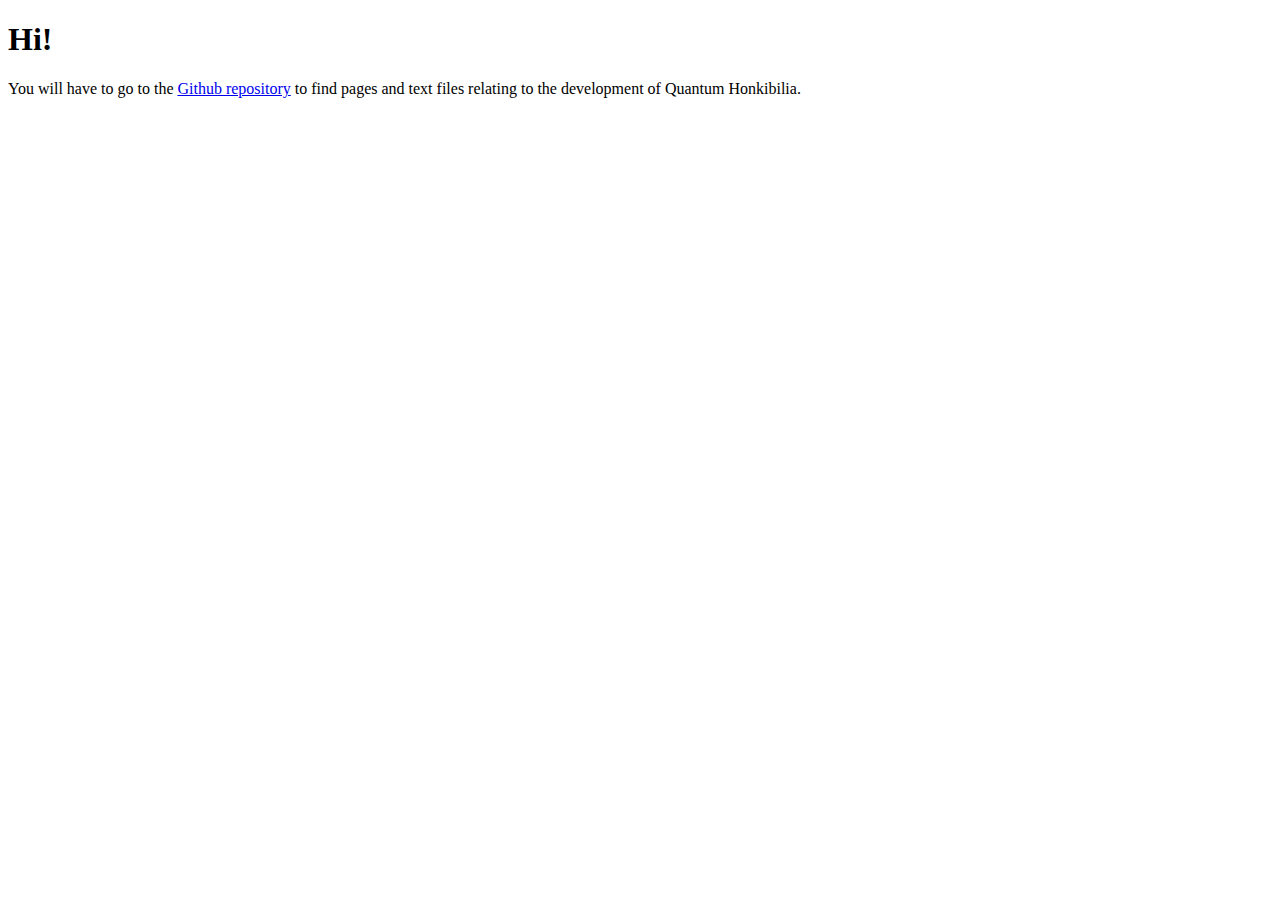
<file: index.html>
<!DOCTYPE html>
<html lang="en">
  <head>
    <title>Indexus</title>
    <meta charset="UTF-8">
    <meta name="description" content="Temporary index page for Quantum Honkibilia"/>
    <meta name="viewport" content="width=device-width, initial-scale=1"/>
  </head>
  <body>
    <h1>Hi!</h1>
    <p>You will have to go to the <a href="#ihaventmadearepoyetpleasetellmewhenidosoiupdatethislink" title="see URL when you click on this link">Github repository</a> to find pages and text files relating to the development of Quantum Honkibilia.</p>
  </body>
</html>
</file>
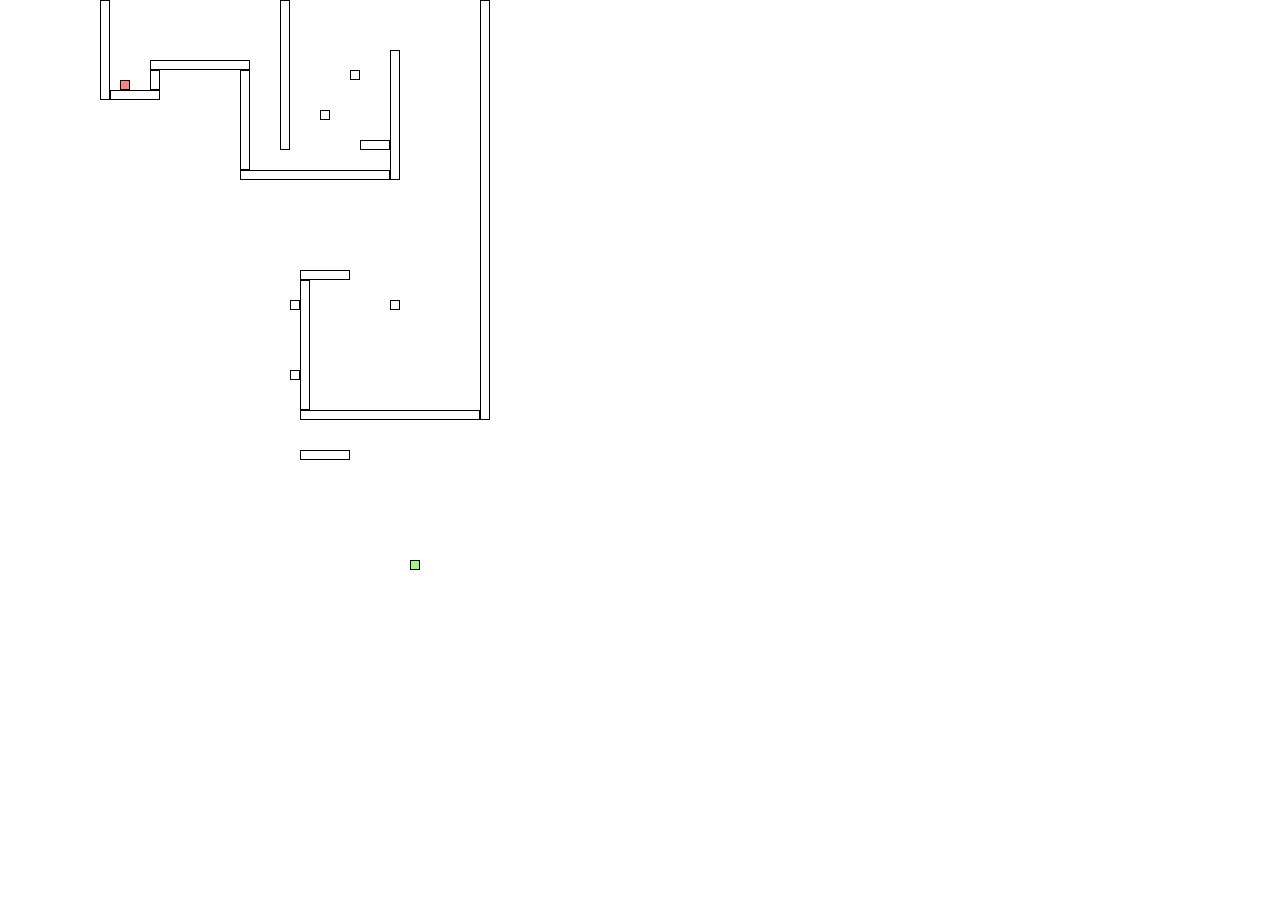
<file: gravitatus-mundus.html>
<!DOCTYPE html>
<html lang="en">
  <head>
    <title>Gravitatus Mundus - Quantum Honkibilia</title>
    <meta charset="UTF-8">
    <meta name="description" content="Collidius rectanculi but with gravity"/>
    <meta name="viewport" content="width=device-width, initial-scale=1"/>
    <link rel="stylesheet" href="rectanculi.css">
    <script src="felicius-helperus.js" charset="utf-8"></script>
    <script src="ludantus.js" charset="utf-8"></script>
    <script src="rectanculi.js" charset="utf-8"></script>
    <style media="screen">
      #mouse-coord {
        position: fixed;
        top: 0;
        left: 0;
        opacity: 0.5;
        font-size: 16px;
      }
      .end {
        background-color: rgba(60, 240, 0, 0.5);
      }
    </style>
  </head>
  <body>
    <p id="mouse-coord"></p>
    <div id="rectangle-wrapper">
      <div id="player"></div>
    </div>
    <script src="keys.js" charset="utf-8"></script>
    <script>
const rectangles = [
  {x: 310, y: 510, width: 10, height: 10, type: 'solid'},
  {x: 50, y: 10, width: 100, height: 10, type: 'solid'},
  {x: 10, y: 40, width: 50, height: 10, type: 'solid'},
  {x: 50, y: 20, width: 10, height: 20, type: 'solid'},
  {x: 140, y: 20, width: 10, height: 100, type: 'solid'},
  {x: 140, y: 120, width: 150, height: 10, type: 'solid'},
  {x: 180, y: -50, width: 10, height: 150, type: 'solid'},
  {x: 290, y: 0, width: 10, height: 130, type: 'solid'},
  {x: 260, y: 90, width: 30, height: 10, type: 'solid'},
  {x: 220, y: 60, width: 10, height: 10, type: 'solid'},
  {x: 250, y: 20, width: 10, height: 10, type: 'solid'},
  {x: 290, y: 250, width: 10, height: 10, type: 'solid'},
  {x: 200, y: 220, width: 50, height: 10, type: 'solid'},
  {x: 200, y: 230, width: 10, height: 130, type: 'solid'},
  {x: 200, y: 360, width: 180, height: 10, type: 'solid'},
  {x: 380, y: -50, width: 10, height: 420, type: 'solid'},
  {x: 190, y: 250, width: 10, height: 10, type: 'solid'},
  {x: 190, y: 320, width: 10, height: 10, type: 'solid'},
  {x: 200, y: 400, width: 50, height: 10, type: 'solid'},
  {x: 0, y: -50, width: 10, height: 100, type: 'solid'}
];
recognizeRectangles(rectangles);
rectangles[0].elem.classList.add('end');
class DumbPlayer extends Player {

  constructor(initX, initY, size) {
    super();
    this.x = this.initX = initX;
    this.y = this.initY = initY;
    this.width = size;
    this.height = size;
    this.xv = this.yv = 0;
    this.onground = false;
  }

  move() {
    if (keys[37] || keys[65]) this.xv--;
    if ((keys[38] || keys[87]) && this.onground) this.yv = -7;
    if (keys[39] || keys[68]) this.xv++;
    if (keys[82]) {
      this.x = this.initX;
      this.y = this.initY;
      this.xv = this.yv = 0;
    }
    this.xv *= 0.8;
    this.yv += 0.5;
    if (Math.abs(this.xv) > 20 || Math.abs(this.yv) > 20)
      console.warn(`Going dangerously fast at <${this.xv}, ${this.yv}>`);
    const collisions = this.checkCollisions(this, rectangles); // TODO: more checks when going fast
    const {xv, yv, rects} = collisions;
    if (rects.length) {
      this.xv = xv;
      this.yv = yv;
    }
    this.onground = collisions.top;
    this.x += this.xv;
    this.y += this.yv;
    playerElem.style.transform = `translate(${this.x}px, ${this.y}px)`;
  }

}
const playerElem = document.getElementById('player');
const player = new DumbPlayer(20, 20, 10);
function move() {
  player.move();
  window.requestAnimationFrame(move);
}
move();
const coordDisplay = document.getElementById('mouse-coord');
document.addEventListener('mousemove', e => {
  coordDisplay.textContent = `(${Math.floor(e.clientX /10) * 10 - 100}, ${Math.floor(e.clientY /10) * 10 - 50})`;
});
    </script>
  </body>
</html>
</file>
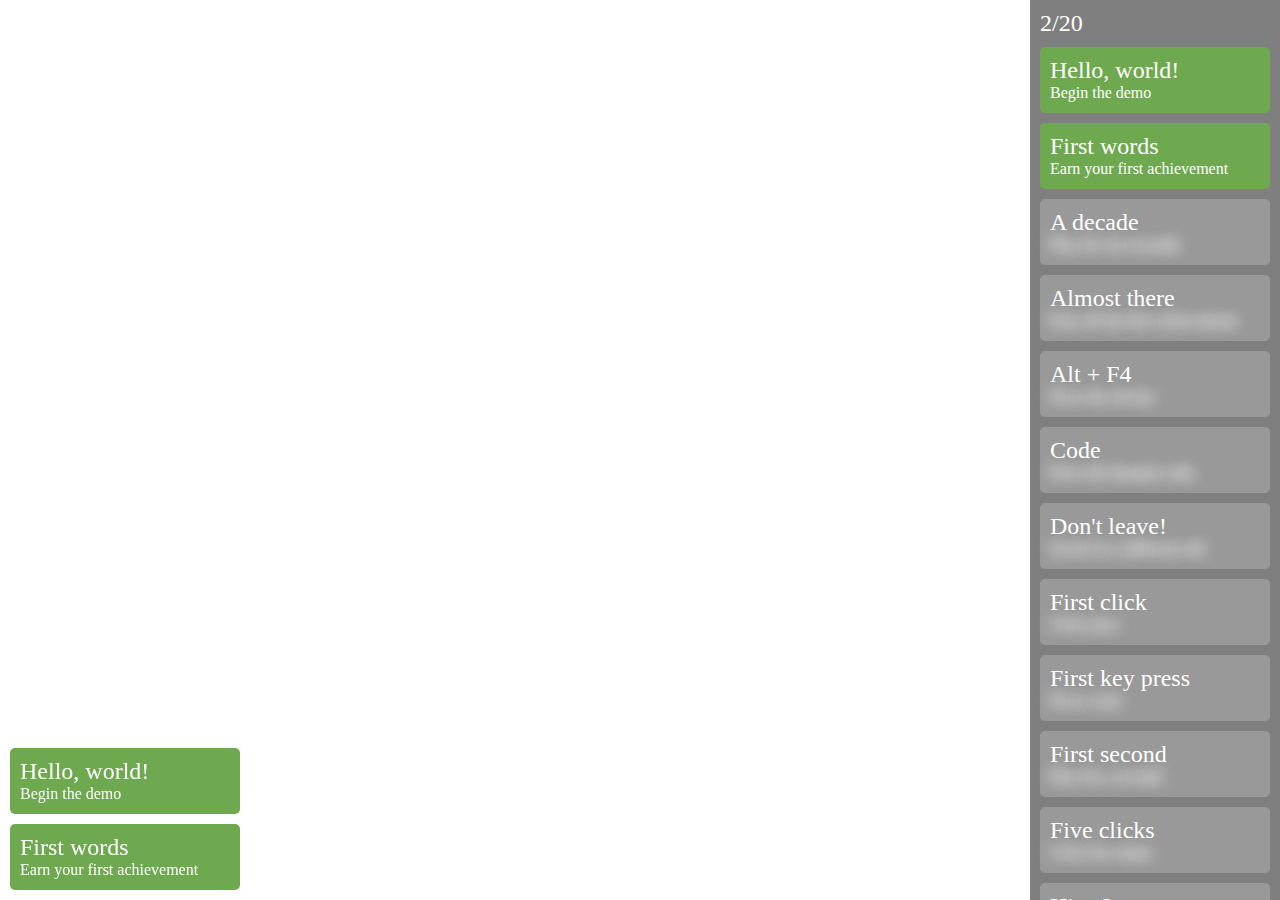
<file: multi-achievii.html>
<!DOCTYPE html>
<html lang="en">
  <head>
    <title>Multi Achievii</title>
    <meta charset="UTF-8">
    <meta name="description" content="Achievement UI design"/>
    <meta name="viewport" content="width=device-width, initial-scale=1"/>
    <script src="felicius-helperus.js" charset="utf-8"></script>
    <style>
      html, body {
        width: 100%;
        height: 100%;
        margin: 0;
        font-size: 0;
      }
      #notifications {
        position: fixed;
        left: 0;
        bottom: 0;
        width: 250px;
      }
      #all-achievements {
        float: right;
        width: 250px;
        background-color: rgba(0, 0, 0, 0.5);
        height: 100%;
        overflow: auto;
      }
      .achievement {
        margin: 10px;
        padding: 10px;
        border-radius: 5px;
        background-color: #999;
        color: white;
        height: 46px;
        white-space: nowrap;
      }
      .name {
        display: block;
        font-size: 24px;
      }
      .description {
        display: block;
        font-size: 16px;
        user-select: none;
        color: transparent;
        text-shadow: 0 0 15px white, 0 0 15px white;
      }
      .show-hint .achievement:not(.achieved) {
        background-color: #ded491;
        color: #7d7542;
      }
      .achieved {
        background-color: #6ea94f;
      }
      .achieved .description, .show-hint .description {
        user-select: unset;
        color: inherit;
        text-shadow: unset;
      }
      #notifications .achievement {
        animation: open-wide .2s forwards, fade-away .5s 3s forwards;
      }
      @keyframes open-wide {
        from { height: 0; padding: 0 10px; }
        to { height: 46px; padding: 10px; }
      }
      @keyframes fade-away {
        from { opacity: 1; }
        to { opacity: 0; }
      }
      #progress {
        font-size: 24px;
        font-weight: normal;
        color: white;
        margin: 10px;
      }
    </style>
  </head>
  <body>
    <div id="notifications"></div>
    <div id="all-achievements">
      <h1 id="progress"></h1>
      <span id="separator"></span>
    </div>
    <script>
const achievements = {
  start: { name: 'Hello, world!', desc: 'Begin the demo' },
  firstAchievement: { name: 'First words', desc: 'Earn your first achievement' },
  firstKey: { name: 'First key press', desc: 'Press a key' },
  firstClick: { name: 'First click', desc: 'Click once' },
  firstSecond: { name: 'First second', desc: 'Play for a second' },
  fiveClicks: { name: 'Five clicks', desc: 'Click five times' },
  tenClicks: { name: 'Ten clicks', desc: 'Click ten times' },
  twentyClicks: { name: 'Twenty clicks', desc: 'Click twenty times' },
  mouseMove: { name: 'It moves!', desc: 'Move your mouse' },
  leavePage: { name: 'Don\'t leave!', desc: 'Switch to a different tab' },
  o: { name: 'Oh', desc: 'Press the O key' },
  konami: { name: 'Code', desc: 'Press the konami code' },
  showHints: { name: 'Hints?', desc: 'Press H to show hints' },
  hideHints: { name: 'I don\'t need no hints', desc: 'Press H again to hide hints' },
  resize: { name: 'New sizes', desc: 'Resize the window' },
  tenAchievements: { name: 'Progress', desc: 'Earn ten achievements' },
  wheel: { name: 'It spins', desc: 'Scroll with your scroll wheel' },
  allButMe: { name: 'Almost there', desc: 'Earn all but this achievement' },
  tenSeconds: { name: 'A decade', desc: 'Play for ten seconds' },
  alt: { name: 'Alt + F4', desc: 'Press the alt key' }
};
const notificationWrapper = document.getElementById('notifications');
const achievementWrapper = document.getElementById('all-achievements');
const separator = document.getElementById('separator');
const progress = document.getElementById('progress');
let achievementsEarned = 0;
const achievementCount = Object.keys(achievements).length;
progress.textContent = achievementsEarned + '/' + achievementCount;
achievementWrapper.appendChild(createFragment(Object.values(achievements).sort((a, b) => {
  a = a.name.toLowerCase(), b = b.name.toLowerCase();
  return a < b ? -1 : a > b ? 1 : 0;
}).map(ashevma => {
  const elem = createElement('div', {
    classes: 'achievement',
    children: [
      createElement('span', {
        classes: 'name',
        html: ashevma.name
      }),
      createElement('span', {
        classes: 'description',
        html: ashevma.desc
      })
    ]
  });
  ashevma.achieved = false;
  ashevma.trigger = () => {
    if (!ashevma.achieved) {
      ashevma.achieved = true;
      achievementWrapper.insertBefore(elem, separator);
      elem.classList.add('achieved');
      notificationWrapper.appendChild(elem.cloneNode(true));
      achievementsEarned++;
      progress.textContent = achievementsEarned + '/' + achievementCount;
      if (achievementsEarned === 1) achievements.firstAchievement.trigger();
      if (achievementsEarned === 10) achievements.tenAchievements.trigger();
      if (achievementsEarned === achievementCount - 1) achievements.allButMe.trigger();
    }
  };
  return elem;
})));
achievements.start.trigger();
let konami = [38, 38, 40, 40, 37, 39, 37, 39, 66, 65];
let konamiProgress = 0;
document.addEventListener('keydown', e => {
  achievements.firstKey.trigger();
  if (e.keyCode === 79) achievements.o.trigger();
  if (e.keyCode === konami[konamiProgress]) {
    konamiProgress++;
    if (konamiProgress >= konami.length) achievements.konami.trigger();
  } else konamiProgress = 0;
  if (e.altKey) achievements.alt.trigger();
  if (e.keyCode === 72) {
    if (document.body.classList.contains('show-hint')) {
      document.body.classList.remove('show-hint');
      achievements.hideHints.trigger();
    } else {
      document.body.classList.add('show-hint');
      achievements.showHints.trigger();
    }
  }
});
window.addEventListener('blur', e => {
  achievements.leavePage.trigger();
});
window.addEventListener('resize', e => {
  achievements.resize.trigger();
});
window.addEventListener('wheel', e => {
  achievements.wheel.trigger();
});
window.addEventListener('mousemove', e => {
  achievements.mouseMove.trigger();
});
let clicks = 0;
window.addEventListener('click', e => {
  clicks++;
  switch (clicks) {
    case 1:
      achievements.firstClick.trigger();
      break;
    case 5:
      achievements.fiveClicks.trigger();
      break;
    case 10:
      achievements.tenClicks.trigger();
      break;
    case 20:
      achievements.twentyClicks.trigger();
      break;
  }
});
setTimeout(() => achievements.firstSecond.trigger(), 1000);
setTimeout(() => achievements.tenSeconds.trigger(), 10000);
    </script>
  </body>
</html>
</file>
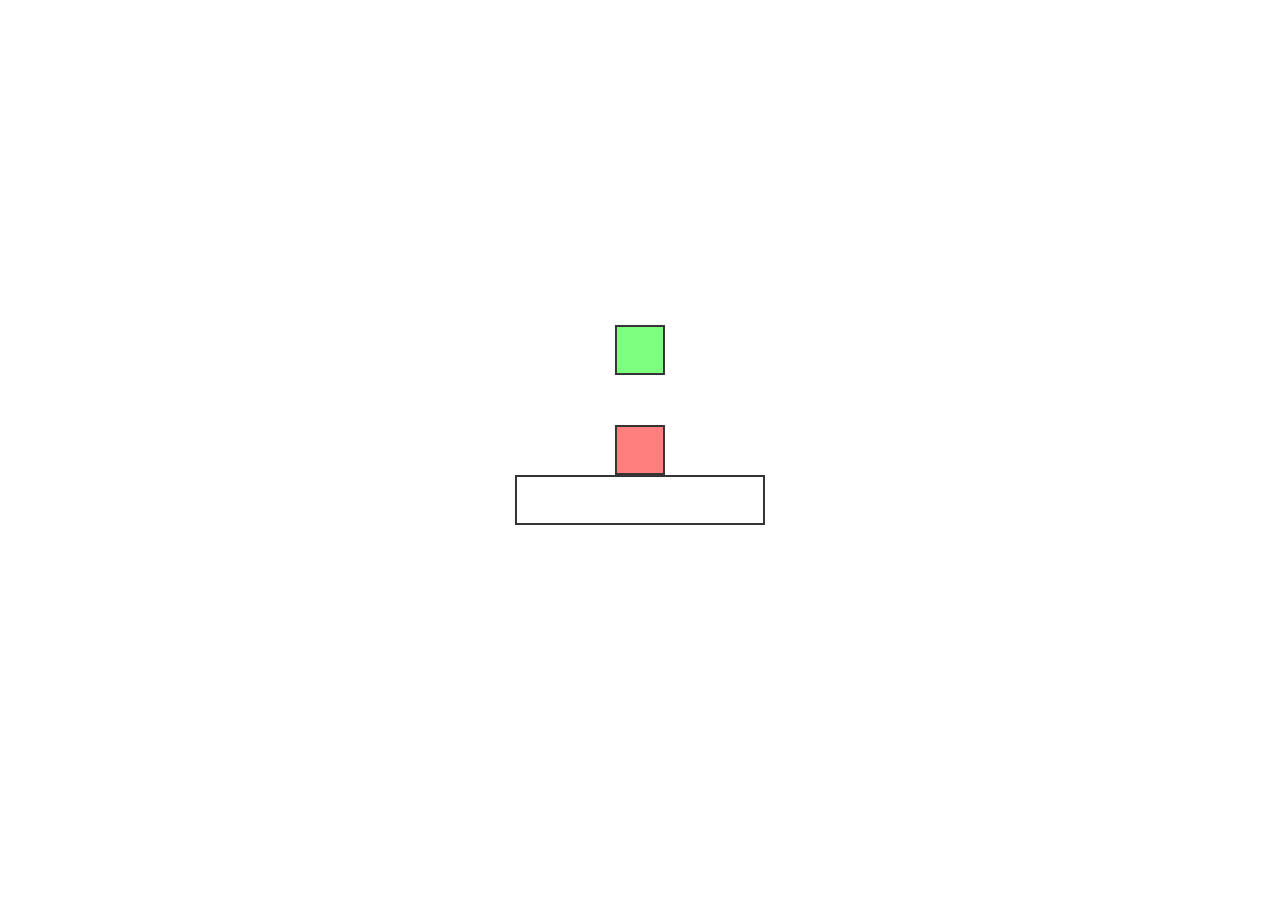
<file: rectanculous-renderorus.html>
<!DOCTYPE html>
<html lang="en">
  <head>
    <title>Rectanculous Renderorus</title>
    <meta charset="UTF-8">
    <meta name="description" content="Canvas-based rectangle renderer/editor"/>
    <meta name="viewport" content="width=device-width, initial-scale=1"/>
    <script src="ludantus.js" charset="utf-8"></script>
    <script src="keys.js" charset="utf-8"></script>
    <style media="screen">
      html, body, #canvas {
        width: 100%;
        height: 100%;
      }
      body {
        margin: 0;
        font-size: 0;
      }
    </style>
  </head>
  <body>
    <canvas id="canvas"></canvas>
    <script type="text/javascript">
const canvas = document.getElementById('canvas');
const c = canvas.getContext('2d');
const pxr = (window.devicePixelRatio || 1) / (c.webkitBackingStorePixelRatio || c.mozBackingStorePixelRatio || c.msBackingStorePixelRatio || c.oBackingStorePixelRatio || c.backingStorePixelRatio || 1);
const retina = true;
function intersectingRects(rect1, rect2) {
  return rect1.x < rect2.x + rect2.width && rect1.y < rect2.y + rect2.height && rect2.x < rect1.x + rect1.width && rect2.y < rect1.y + rect1.height;
}
function inRect(rect, x, y) {
  return x >= rect.x && y >= rect.y && x < rect.x + rect.width && y < rect.y + rect.height;
}
let windowWidth, windowHeight, canvasRect;
function setCanvasSize() {
  windowWidth = window.innerWidth;
  windowHeight = window.innerHeight;
  canvasRect = {x: 0, y: 0, width: windowWidth, height: windowHeight};
  if (retina) {
    canvas.width = windowWidth * pxr;
    canvas.height = windowHeight * pxr;
    c.scale(pxr, pxr);
  } else {
    canvas.width = windowWidth;
    canvas.height = windowHeight;
  }
}
setCanvasSize();
window.addEventListener('resize', setCanvasSize);
const camera = {x: -windowWidth / 20, y: -windowHeight / 20, scale: 5, xv: 0, yv: 0};
document.addEventListener('wheel', e => {
  const change = Math.abs(e.deltaY / 1000) + 1;
  const oldScale = camera.scale;
  let xDiff = -camera.x * oldScale - e.clientX, yDiff = -camera.y * oldScale - e.clientY;
  if (e.deltaY > 0) {
    if (camera.scale < 0.2) return;
    camera.scale /= change, xDiff /= change, yDiff /= change;
  } else if (e.deltaY < 0) {
    camera.scale *= change, xDiff *= change, yDiff *= change;
  }
  camera.x = -(e.clientX + xDiff) / camera.scale;
  camera.y = -(e.clientY + yDiff) / camera.scale;
});
class ActualPlayer extends Player {

  constructor() {
    super();
    this.x = 0;
    this.y = 0;
    this.width = 10;
    this.height = 10;
    this.xv = this.yv = 0;
    this.onground = false;
    this.role = 'player';
  }

  move() {
    this.xv *= 0.8;
    this.yv += 0.5;
    if (this.xv > 15) this.xv = 15;
    else if (this.xv < -15) this.xv = -15;
    if (this.yv > 15) this.yv = 15;
    else if (this.yv < -15) this.yv = -15;
    const collisions = this.checkCollisions(this, rectangles);
    const {xv, yv, rects} = collisions;
    if (rects.length) {
      this.xv = xv;
      this.yv = yv;
      if (rects.find(rect => rect.role === 'danger')) this.reset();
    }
    this.onground = collisions.top;
    this.x += this.xv;
    this.y += this.yv;
  }

  reset() {
    this.x = specialBlocks.start.x;
    this.y = specialBlocks.start.y;
    this.xv = this.yv = 0;
  }

}
let rectangles = [
  {x: -20, y: 30, width: 50, height: 10, type: 'solid'}
];
const blockTypes = [['solid', 'solid'], ['solid', 'danger']];
let selectedType = 0;
const specialBlocks = {
  start: {x: 0, y: 0, width: 10, height: 10, role: 'start'}
};
let editing = false;
let tempRect = null;
let selectedRect = null;
document.addEventListener('mousedown', e => {
  if (!editing) return;
  const transformedX = e.clientX / camera.scale + camera.x;
  const transformedY = e.clientY / camera.scale + camera.y;
  const tileX = Math.floor(transformedX / 10) * 10;
  const tileY = Math.floor(transformedY / 10) * 10;
  if (selectedRect && inRect(selectedRect, tileX, tileY)) {
    selectedRect.selected.dragging = true;
    selectedRect.selected.offsetX = tileX - selectedRect.x;
    selectedRect.selected.offsetY = tileY - selectedRect.y;
  } else if (selectedRect) {
    selectedRect.selected = false;
    selectedRect = null;
  } else if (inRect(player, transformedX, transformedY)) {
    player.selected = {
      offsetX: transformedX - player.x,
      offsetY: transformedY - player.y
    };
  } else if (!tempRect) {
    let rect = Object.values(specialBlocks).find(rect => inRect(rect, tileX, tileY));
    if (rect) {
      selectedRect = rect;
      selectedRect.selected = {
        offsetX: tileX - rect.x,
        offsetY: tileY - rect.y,
        dragging: true
      };
    } else {
      rect = rectangles.find(rect => inRect(rect, tileX, tileY));
      if (rect) {
        selectedRect = rect;
        selectedRect.selected = {
          offsetX: tileX - rect.x,
          offsetY: tileY - rect.y,
          dragging: true
        };
      } else {
        tempRect = {
          initX: tileX, initY: tileY,
          rect: {x: tileX, y: tileY, width: 10, height: 10, type: blockTypes[selectedType][0], role: blockTypes[selectedType][1]}
        };
      }
    }
  }
});
document.addEventListener('mousemove', e => {
  if (!editing) return;
  const transformedX = e.clientX / camera.scale + camera.x;
  const transformedY = e.clientY / camera.scale + camera.y;
  const tileX = Math.floor(transformedX / 10) * 10;
  const tileY = Math.floor(transformedY / 10) * 10;
  if (selectedRect) {
    if (selectedRect.selected.dragging) {
      selectedRect.x = tileX - selectedRect.selected.offsetX;
      selectedRect.y = tileY - selectedRect.selected.offsetY;
    }
  } else if (player.selected) {
    player.x = transformedX - player.selected.offsetX;
    player.y = transformedY - player.selected.offsetY;
  } else if (tempRect) {
    if (tileX < tempRect.initX) {
      tempRect.rect.x = tileX;
      tempRect.rect.width = tempRect.initX - tileX + 10;
    } else {
      tempRect.rect.x = tempRect.initX;
      tempRect.rect.width = tileX - tempRect.initX + 10;
    }
    if (tileY < tempRect.initY) {
      tempRect.rect.y = tileY;
      tempRect.rect.height = tempRect.initY - tileY + 10;
    } else {
      tempRect.rect.y = tempRect.initY;
      tempRect.rect.height = tileY - tempRect.initY + 10;
    }
  }
});
document.addEventListener('mouseup', e => {
  if (!editing) return;
  if (selectedRect) {
    if (selectedRect.selected.dragging) {
      selectedRect.selected.dragging = false;
    }
  } else if (player.selected) {
    player.selected = false;
  } else if (tempRect) {
    rectangles.push(tempRect.rect);
    tempRect = null;
  }
  window.location.replace('#' + exportLevel());
});
document.addEventListener('keydown', e => {
  if (e.keyCode === 8 || e.keyCode === 46) {
    if (selectedRect) {
      const index = rectangles.indexOf(selectedRect);
      if (~index) rectangles.splice(index, 1);
      selectedRect = null;
      window.location.replace('#' + exportLevel());
    }
  } else if (e.keyCode === 32) {
    editing = !editing;
  } else if (e.keyCode === 219) {
    selectedType = (selectedType + blockTypes.length - 1) % blockTypes.length;
  } else if (e.keyCode === 221) {
    selectedType = (selectedType + 1) % blockTypes.length;
  }
});
function drawGrid() {
  c.lineWidth = 1;
  c.strokeStyle = 'rgba(0, 0, 0, 0.2)';
  c.beginPath();
  for (let x = -camera.x % 10 * camera.scale, space = 10 * camera.scale; x < windowWidth; x += space) {
    c.moveTo(x, 0);
    c.lineTo(x, windowHeight);
  }
  for (let y = -camera.y % 10 * camera.scale, space = 10 * camera.scale; y < windowHeight; y += space) {
    c.moveTo(0, y);
    c.lineTo(windowWidth, y);
  }
  c.stroke();
}
function drawRects(rects) {
  c.lineWidth = 2;
  rects.forEach(rect => {
    const transformedRect = {
      x: (rect.x - camera.x) * camera.scale,
      y: (rect.y - camera.y) * camera.scale,
      width: rect.width * camera.scale,
      height: rect.height * camera.scale
    };
    if (intersectingRects(canvasRect, transformedRect)) {
      if (rect.selected) {
        c.strokeStyle = 'rgba(0, 0, 255, 0.8)';
      } else {
        c.strokeStyle = 'rgba(0, 0, 0, 0.8)';
      }
      c.strokeRect(transformedRect.x + 1, transformedRect.y + 1, transformedRect.width - 2, transformedRect.height - 2);
      let fill = true;
      switch (rect.role) {
        case 'player':
          c.fillStyle = 'rgba(255, 0, 0, 0.5)';
          break;
        case 'start':
          c.fillStyle = 'rgba(0, 255, 0, 0.5)';
          break;
        case 'danger':
          c.fillStyle = 'rgba(255, 127, 0, 0.5)';
          break;
        default:
          fill = false;
      }
      if (fill) c.fillRect(transformedRect.x + 2, transformedRect.y + 2, transformedRect.width - 4, transformedRect.height - 4);
    }
  });
}
function draw() {
  c.clearRect(0, 0, windowWidth, windowHeight);
  if (editing) {
    drawGrid();
    drawRects(rectangles);
    drawRects(Object.values(specialBlocks));
    drawRects([player]);
    if (tempRect) drawRects([tempRect.rect]);
    if (keys[37] || keys[65]) camera.xv -= 3 / camera.scale;
    if (keys[38] || keys[87]) camera.yv -= 3 / camera.scale;
    if (keys[39] || keys[68]) camera.xv += 3 / camera.scale;
    if (keys[40] || keys[83]) camera.yv += 3 / camera.scale;
    camera.xv *= 0.8;
    camera.yv *= 0.8;
    camera.x += camera.xv;
    camera.y += camera.yv;
  } else {
    drawRects(rectangles);
    drawRects(Object.values(specialBlocks));
    drawRects([player]);
    if (keys[37] || keys[65]) player.xv--;
    if ((keys[38] || keys[87]) && player.onground) player.yv = -7;
    if (keys[39] || keys[68]) player.xv++;
    if (keys[82]) {
      player.reset();
    }
    player.move();
    camera.x += (player.x + 5 - windowWidth / 2 / camera.scale - camera.x) / 5;
    camera.y += (player.y + 5 - windowHeight / 2 / camera.scale - camera.y) / 5;
  }
  window.requestAnimationFrame(draw);
}
if (window.location.hash) {
  importLevel(window.location.hash.slice(1));
}
window.location.replace('#' + exportLevel());
const player = new ActualPlayer();
player.reset();
draw();
function exportRect(rect) {
  const roleID = blockTypes.findIndex(([, role]) => role === rect.role);
  return [rect.x, rect.y, rect.width, rect.height, ~roleID ? roleID : rect.role].join('.');
}
function exportLevel() {
  return [...Object.values(specialBlocks), ...rectangles].map(exportRect).join('!');
}
function importRect(code) {
  const [x, y, width, height, role] = code.split('.');
  if (isNaN(+role)) {
    const rect = Object.values(specialBlocks).find(rect => rect.role === role);
    if (rect) {
      rect.x = +x;
      rect.y = +y;
      rect.width = +width;
      rect.height = +height;
    }
  } else {
    const obj = { x: +x, y: +y, width: +width, height: +height };
    obj.type = blockTypes[+role][0];
    obj.role = blockTypes[+role][1];
    rectangles.push(obj);
  }
}
function importLevel(code) {
  rectangles = [];
  const rects = code.split('!');
  rects.forEach(importRect);
  window.location.replace('#' + exportLevel());
}
    </script>
  </body>
</html>
</file>
<file: rectanculi.css>
body {
  margin: 0;
  font-size: 0;
}
#rectangle-wrapper {
  position: absolute;
  transform: translate(100px, 50px);
}
.rectangle, #player {
  position: absolute;
  top: 0;
  left: 0;
  border: 1px solid black;
  background-color: rgba(255, 255, 255, 0.5);
  box-sizing: border-box;
}
#player {
  width: 10px;
  height: 10px;
  background-color: rgba(255, 0, 0, 0.5);
}
.highlight {
  border-color: blue;
}
</file>
